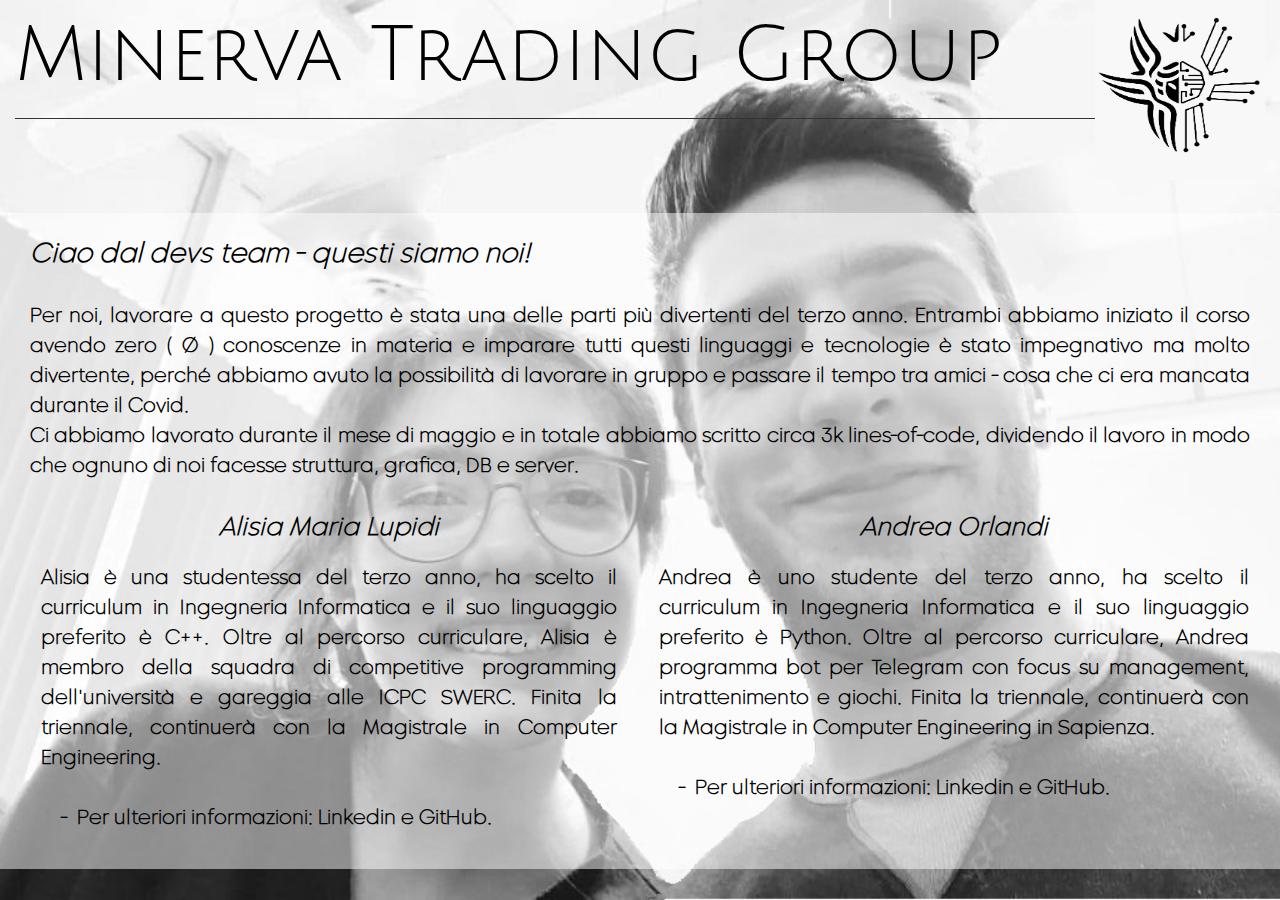
<file: templates/about_us.html>
<!DOCTYPE html>
<html lang="it">
<head>
    <title>MTG - team</title>
    <meta charset="utf-8">
    <meta name="viewport" content="width=device-width, initial-scale=1">
    <meta name="description" content="Minerva Trading Group about us">
    <meta name="author" content="Alisia Maria Lupidi, Andrea Orlandi">
    <link rel="shortcut icon" href="../static/images/logo.jpg"/>
    
    <link rel="stylesheet" href="../static/CSS/bootstrap.min.css">
    <link rel="stylesheet" href="../static/CSS/bootstrap4-toggle.min.css">
    <link rel="stylesheet" href="../static/CSS/style_aboutus.css">
    <script src="../static/JS/jquery-3.4.1.min.js"></script>
    <script src="../static/JS/bootstrap.min.js"></script>
    <script src="../static/JS/bootstrap4-toggle.min.js"></script>
    <script src="https://ajax.googleapis.com/ajax/libs/jquery/3.5.1/jquery.min.js"></script>
    <script src="https://cdnjs.cloudflare.com/ajax/libs/popper.js/1.16.0/umd/popper.min.js"></script>


</head>
<body class = "body_aboutus">
    
    
    <div class="d-flex flex-column">
        <div class="container-fluid">
            <div class = "header">
                <a href = "/"><img src = "../static/images/chiaro-nobg.png" /></a>
            </div>
            <h1 class = "h1_aboutus" style= "margin-top: 10px;">Minerva Trading Group</h1>
            <hr class = "bg-dark">
        </div>
        <hr>

        <div class="ombra">

            <p class = "p_aboutus" style = "margin-left: 30px; margin-right: 30px; font-size: 27px; font-style: italic; padding-bottom: 10px; padding-top: 20px;">Ciao dal devs team - questi siamo noi!</p>
            <p class = "p_aboutus" style= " font-size: 20px; margin-left: 30px; margin-right: 30px; text-align: justify;">
                Per noi, lavorare a questo progetto è stata una delle parti più divertenti del terzo anno. Entrambi abbiamo iniziato il corso
                avendo zero ( Ø ) conoscenze in materia e imparare tutti questi linguaggi e tecnologie è stato impegnativo ma molto divertente, perché
                abbiamo avuto la possibilità di lavorare in gruppo e passare il tempo tra amici - cosa che ci era mancata durante il Covid.
                <br>Ci abbiamo lavorato durante il mese di maggio e in totale abbiamo scritto circa 3k lines-of-code, dividendo il lavoro in modo che ognuno di noi facesse struttura, grafica, DB e server.
            </p>

        
            <div class="grid-container" style=" padding-top: 10px; padding-bottom: 20px; margin-right: 30px; ">

                <ul class="grid-item" style="justify-self: center; font-style: normal;">
                    <p class = "h3_aboutus grid-item" style= "font-style: italic; font-size: 25px; justify-self: center;">Alisia Maria Lupidi</p>
                   
                    Alisia è una studentessa del terzo anno, ha scelto il curriculum in Ingegneria Informatica e il suo linguaggio preferito è C++.
                    Oltre al percorso curriculare, Alisia è membro della squadra di competitive
                    programming dell'università e gareggia alle ICPC SWERC.
                    Finita la triennale, continuerà con la Magistrale in Computer Engineering. 
                    <br>
                    <br>&emsp;-&nbsp;&nbsp;Per ulteriori informazioni: <a href = "https://www.linkedin.com/in/alisia-maria-lupidi" style = "color:black;">Linkedin</a> e
                    <a href = "https://github.com/hufflepuff1089" style = "color:black;">GitHub</a>.
                        
                  
                </ul>

                <ul class="grid-item" style="justify-self: center; font-style: normal;">
                    <p class = "p_aboutus grid-item" style= " font-style: italic; font-size: 25px; justify-self: center;">Andrea Orlandi</p>
                    Andrea è uno studente del terzo anno, ha scelto il curriculum in Ingegneria Informatica e il suo linguaggio preferito è Python.
                    Oltre al percorso curriculare, Andrea programma bot per Telegram con focus su management, intrattenimento e giochi.
                    Finita la triennale, continuerà con la Magistrale in Computer Engineering in Sapienza.
                    <br>
                    <br>&emsp;-&nbsp;&nbsp;Per ulteriori informazioni: <a href = "https://www.linkedin.com/in/orlandi-andrea/" style = "color:black;">Linkedin</a> e 
                    <a href = "https://github.com/Swerd99" style = "color:black;">GitHub</a>.
                </ul>
            </div>
        </div>

    </div>

</body>
</html>
</file>
<file: static/CSS/style_aboutus.css>
@font-face {
    font-family: TITOLO;
    src: url('../fonts/titolo.ttf')  format('truetype');
}

@font-face {
    font-family: PAR;
    src: url('../fonts/morn.otf')  format('opentype');
}

@font-face {
    font-family: H3;
    src: url('../fonts/GOTHIC.TTF')  format('truetype');
}

.header img{
    float: right;
    width: 170px;
    height: 180px;
    background: #f8f8f8;
}


.h1_aboutus {
    font-family: "TITOLO"; /* non prende i font, che palle*/
    font-style: normal;
    color: #000000;
    font-size: 6vw;
}


.h3_aboutus {
    font-family: "H3";
    font-style: normal;
    color: #000000;
}


.p_aboutus {
    font-family: "PAR";
    font-weight: bolder;
    color: #000000;
}


.body_aboutus{  
    background-image: url('../images/ali&andre.jpg');
    background-size: cover;
    background-repeat: no-repeat;
    background-attachment: fixed;
}


.ombra{
    background-color: rgba(255, 255, 255, 0.5);
}


.grid-container {
    display: grid;
    grid-template-columns: auto auto;
    background-color: transparent;
    
  }
  
  .grid-item {
    background-color: transparent;
    border: 1px solid transparent;
    font-size: 20px;
    font-family: "PAR";
    color: black;
    font-weight: bolder;
    text-align: justify;

  }


  
::-webkit-scrollbar {
    width: 10px;
  }
  
  ::-webkit-scrollbar-track {
    -webkit-box-shadow: inset 0 0 6px rgb(255, 255, 255);
    border-radius: 5px;
  }
  
  ::-webkit-scrollbar-thumb {
    border-radius: 5px;
    background-color: #ffffff31;
    -webkit-box-shadow: inset 0 0 6px rgba(90,90,90,0.7);
  }
</file>
<file: static/CSS/bootstrap4-toggle.min.css>
/*\
|*| ========================================================================
|*| Bootstrap Toggle: bootstrap4-toggle.css v3.6.1
|*| https://gitbrent.github.io/bootstrap4-toggle/
|*| ========================================================================
|*| Copyright 2018-2019 Brent Ely
|*| Licensed under MIT
|*| ========================================================================
\*/
.btn-group-xs>.btn,.btn-xs{padding:.35rem .4rem .25rem .4rem;font-size:.875rem;line-height:.5;border-radius:.2rem}.checkbox label .toggle,.checkbox-inline .toggle{margin-left:-1.25rem;margin-right:.35rem}.toggle{position:relative;overflow:hidden}.toggle.btn.btn-light,.toggle.btn.btn-outline-light{border-color:rgba(0,0,0,.15)}.toggle input[type=checkbox]{display:none}.toggle-group{position:absolute;width:200%;top:0;bottom:0;left:0;transition:left .35s;-webkit-transition:left .35s;-moz-user-select:none;-webkit-user-select:none}.toggle-group label,.toggle-group span{cursor:pointer}.toggle.off .toggle-group{left:-100%}.toggle-on{position:absolute;top:0;bottom:0;left:0;right:50%;margin:0;border:0;border-radius:0}.toggle-off{position:absolute;top:0;bottom:0;left:50%;right:0;margin:0;border:0;border-radius:0;box-shadow:none}.toggle-handle{position:relative;margin:0 auto;padding-top:0;padding-bottom:0;height:100%;width:0;border-width:0 1px;background-color:#fff}.toggle.btn-outline-primary .toggle-handle{background-color:var(--primary);border-color:var(--primary)}.toggle.btn-outline-secondary .toggle-handle{background-color:var(--secondary);border-color:var(--secondary)}.toggle.btn-outline-success .toggle-handle{background-color:var(--success);border-color:var(--success)}.toggle.btn-outline-danger .toggle-handle{background-color:var(--danger);border-color:var(--danger)}.toggle.btn-outline-warning .toggle-handle{background-color:var(--warning);border-color:var(--warning)}.toggle.btn-outline-info .toggle-handle{background-color:var(--info);border-color:var(--info)}.toggle.btn-outline-light .toggle-handle{background-color:var(--light);border-color:var(--light)}.toggle.btn-outline-dark .toggle-handle{background-color:var(--dark);border-color:var(--dark)}.toggle[class*=btn-outline]:hover .toggle-handle{background-color:var(--light);opacity:.5}.toggle.btn{min-width:3.7rem;min-height:2.15rem}.toggle-on.btn{padding-right:1.5rem}.toggle-off.btn{padding-left:1.5rem}.toggle.btn-lg{min-width:5rem;min-height:2.815rem}.toggle-on.btn-lg{padding-right:2rem}.toggle-off.btn-lg{padding-left:2rem}.toggle-handle.btn-lg{width:2.5rem}.toggle.btn-sm{min-width:3.125rem;min-height:1.938rem}.toggle-on.btn-sm{padding-right:1rem}.toggle-off.btn-sm{padding-left:1rem}.toggle.btn-xs{min-width:2.19rem;min-height:1.375rem}.toggle-on.btn-xs{padding-right:.8rem}.toggle-off.btn-xs{padding-left:.8rem}
</file>
